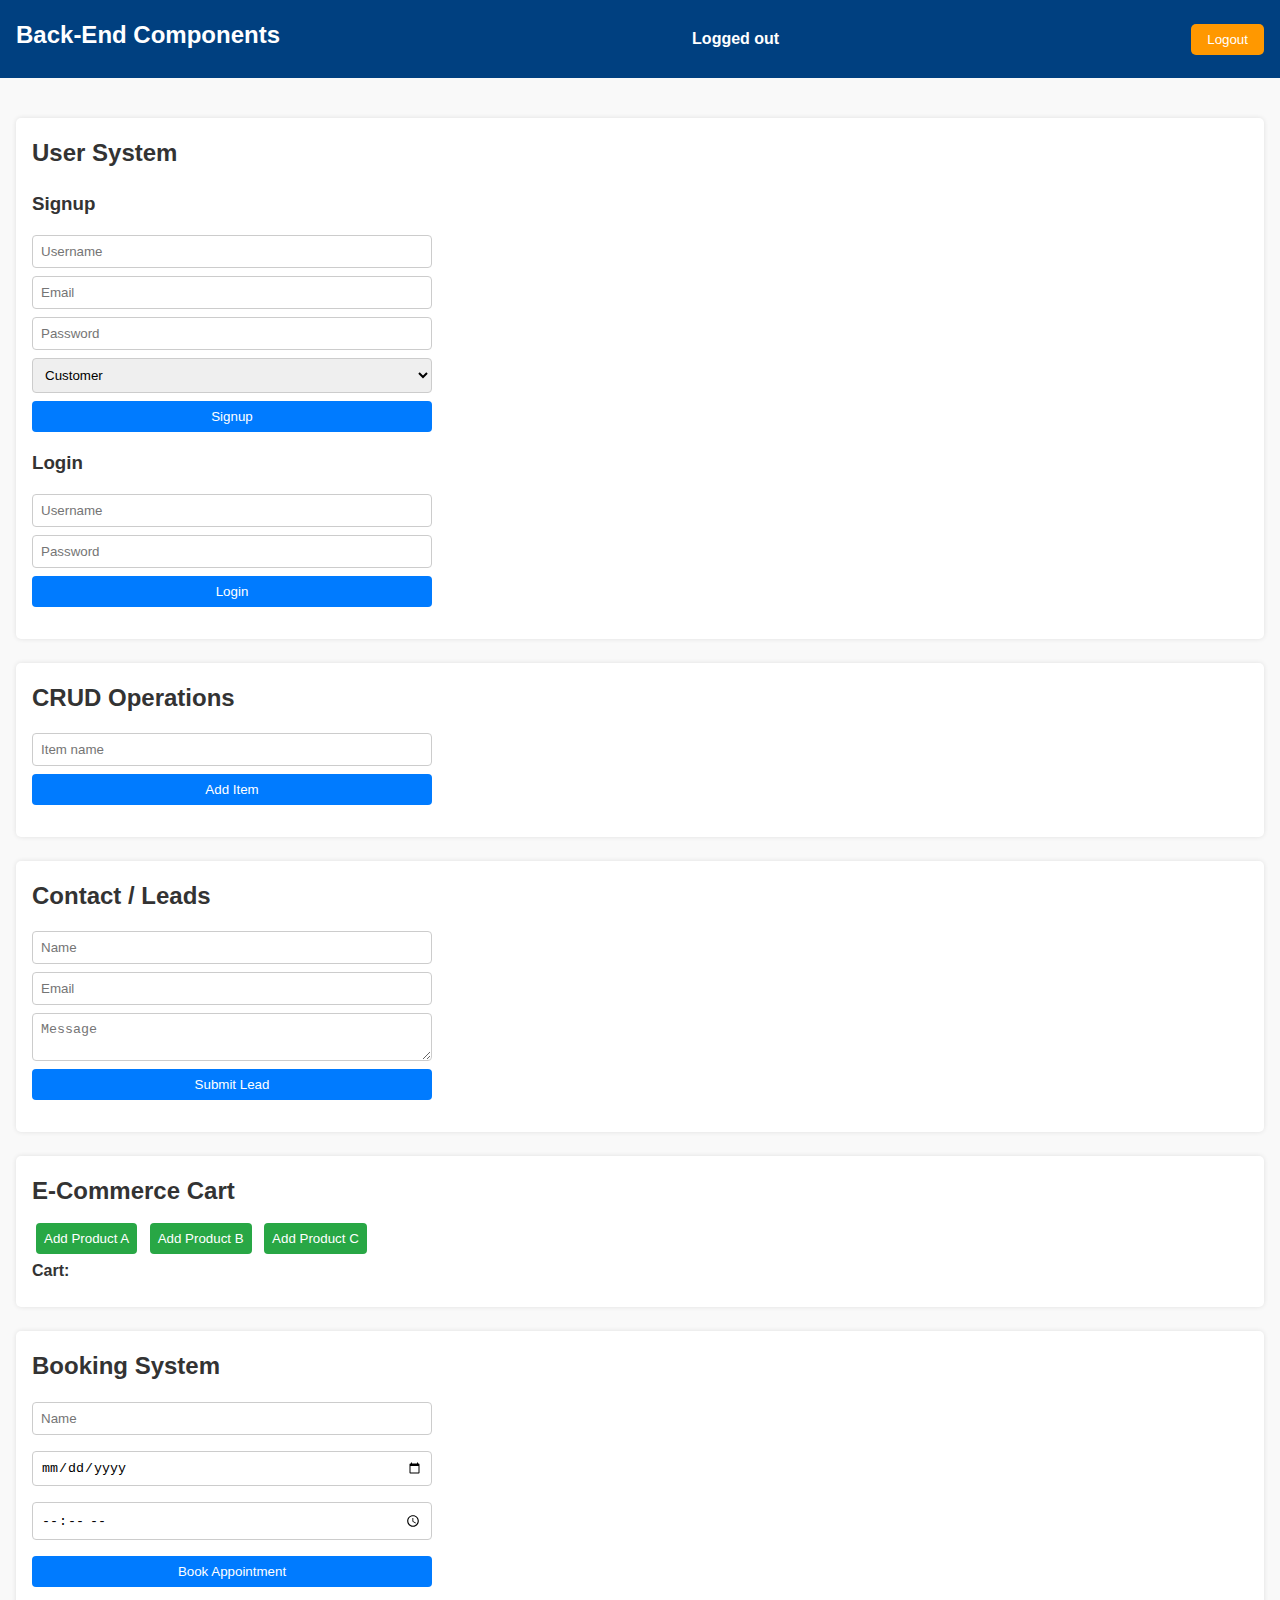
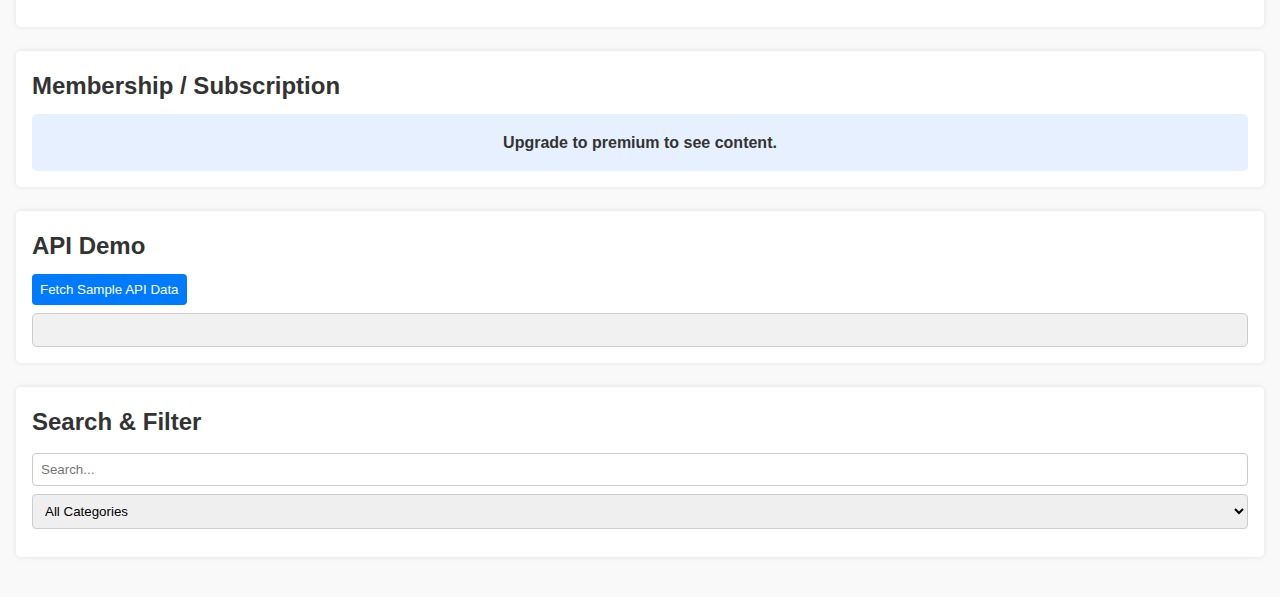
<file: componentsB.html>
<!DOCTYPE html>
<html lang="en">
<head>
  <meta charset="UTF-8">
  <meta name="viewport" content="width=device-width, initial-scale=1.0">
  <title>Back-End Components Showcase</title>
  <link rel="stylesheet" href="css/componentsB.css">
</head>
<body>

  <header class="site-header">
    <h1 class="site-logo">Back-End Components</h1>
    <p id="userStatus">Logged out</p>
    <button id="logoutBtn">Logout</button>
  </header>

  <main>

    <!-- ================= USER SYSTEM ================= -->
    <section class="component-section">
      <h2>User System</h2>
      <form id="signupForm">
        <h3>Signup</h3>
        <input type="text" name="username" placeholder="Username" required>
        <input type="email" name="email" placeholder="Email" required>
        <input type="password" name="password" placeholder="Password" required>
        <select name="role">
          <option value="customer">Customer</option>
          <option value="admin">Admin</option>
          <option value="premium">Premium Member</option>
        </select>
        <button type="submit">Signup</button>
      </form>

      <form id="loginForm">
        <h3>Login</h3>
        <input type="text" name="username" placeholder="Username" required>
        <input type="password" name="password" placeholder="Password" required>
        <button type="submit">Login</button>
      </form>
    </section>

    <!-- ================= CRUD DEMO ================= -->
    <section class="component-section">
      <h2>CRUD Operations</h2>
      <form id="crudForm">
        <input type="text" name="item" placeholder="Item name">
        <button type="submit">Add Item</button>
      </form>
      <ul id="crudList"></ul>
    </section>

    <!-- ================= CONTACT / LEADS ================= -->
    <section class="component-section">
      <h2>Contact / Leads</h2>
      <form id="leadForm">
        <input type="text" name="name" placeholder="Name">
        <input type="email" name="email" placeholder="Email">
        <textarea name="message" placeholder="Message"></textarea>
        <button type="submit">Submit Lead</button>
      </form>
      <ul id="leadsList"></ul>
    </section>

    <!-- ================= E-COMMERCE / CART ================= -->
    <section class="component-section">
      <h2>E-Commerce Cart</h2>
      <div class="products">
        <button class="add-cart" data-product="Product A">Add Product A</button>
        <button class="add-cart" data-product="Product B">Add Product B</button>
        <button class="add-cart" data-product="Product C">Add Product C</button>
      </div>
      <h4>Cart:</h4>
      <ul id="cartList"></ul>
    </section>

    <!-- ================= BOOKING SYSTEM ================= -->
    <section class="component-section">
      <h2>Booking System</h2>
      <form id="bookingForm">
        <input type="text" name="name" placeholder="Name">
        <input type="date" name="date">
        <input type="time" name="time">
        <button type="submit">Book Appointment</button>
      </form>
      <ul id="bookingList"></ul>
    </section>

    <!-- ================= MEMBERSHIP / SUBSCRIPTION ================= -->
    <section class="component-section">
      <h2>Membership / Subscription</h2>
      <div id="memberContent">Upgrade to premium to see content.</div>
    </section>

    <!-- ================= API DEMO ================= -->
    <section class="component-section">
      <h2>API Demo</h2>
      <button id="apiBtn">Fetch Sample API Data</button>
      <pre id="apiResult"></pre>
    </section>

    <!-- ================= SEARCH & FILTER ================= -->
    <section class="component-section">
      <h2>Search & Filter</h2>
      <input type="text" id="searchInput" placeholder="Search...">
      <select id="searchSelect">
        <option value="all">All Categories</option>
        <option value="Product">Product</option>
        <option value="Service">Service</option>
      </select>
      <ul id="searchList"></ul>
    </section>

  </main>

  <script src="js/componentsB.js"></script>
</body>
</html>
</file>
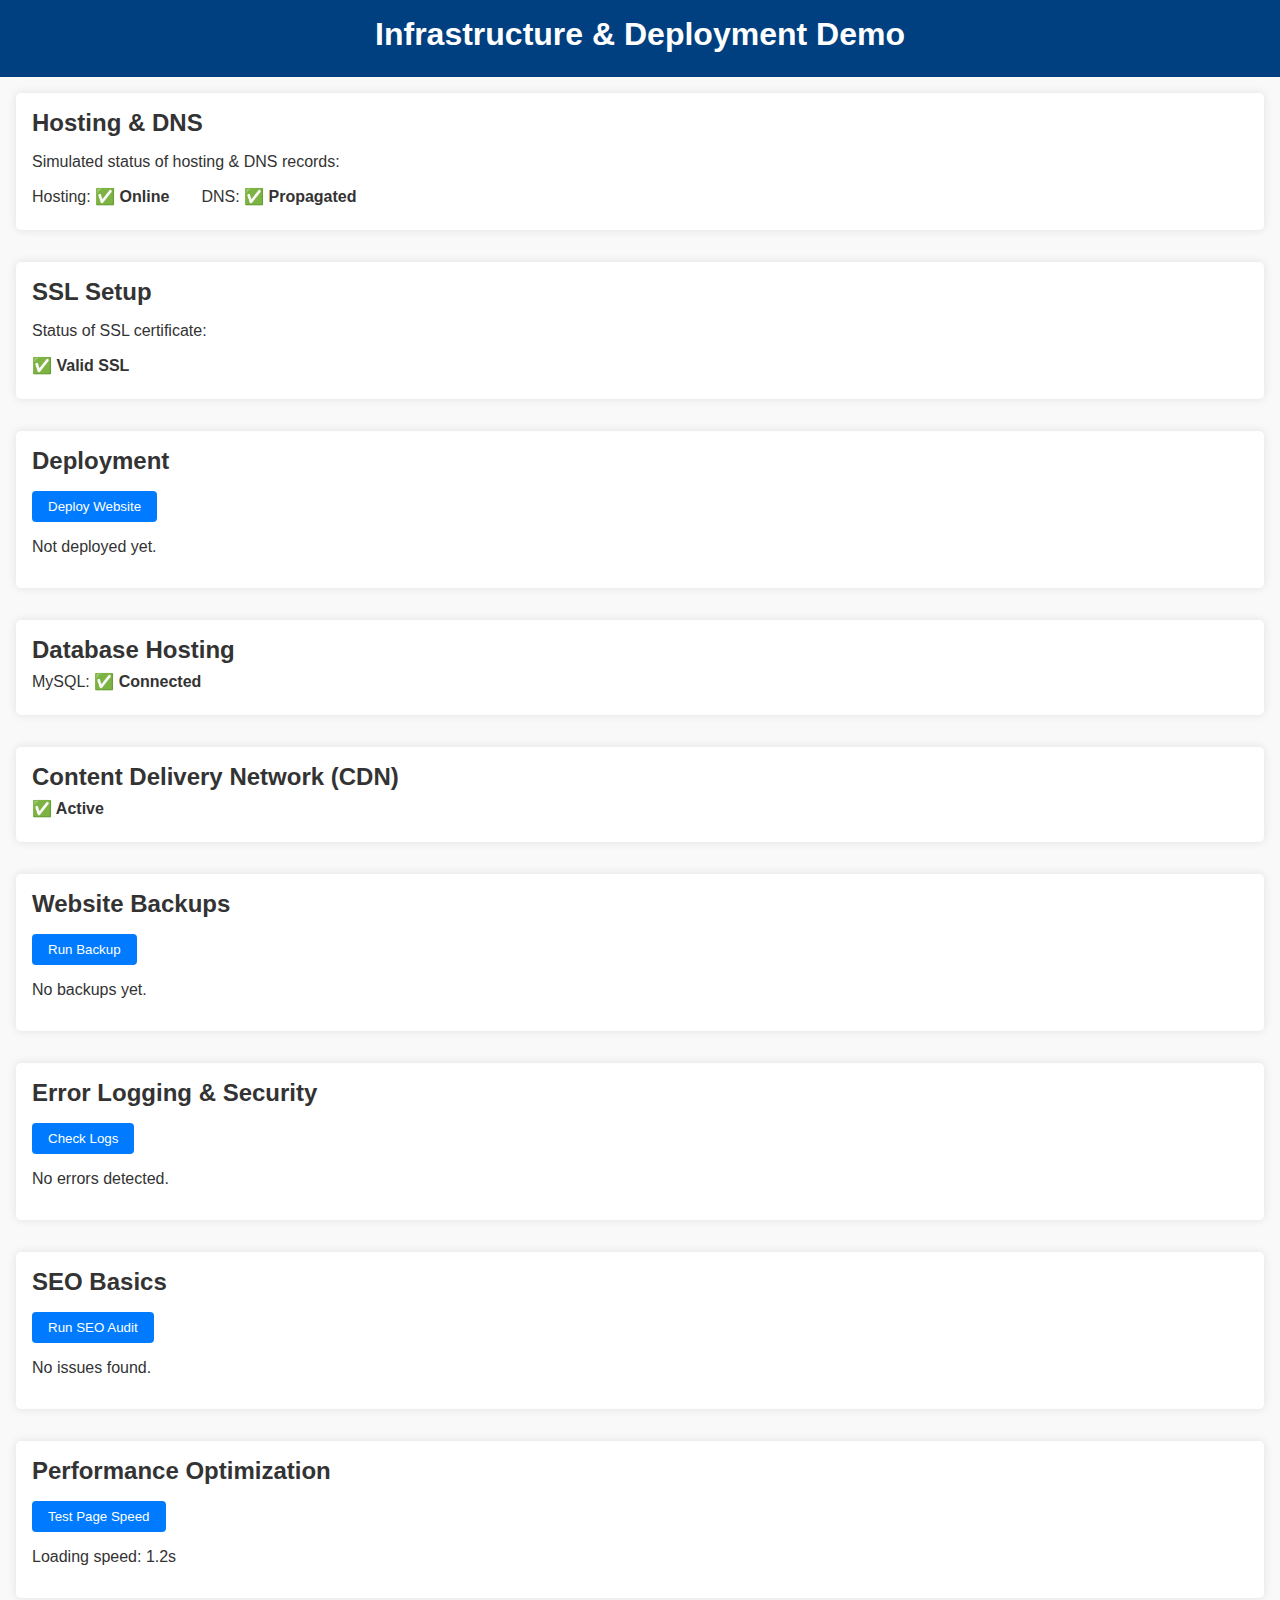
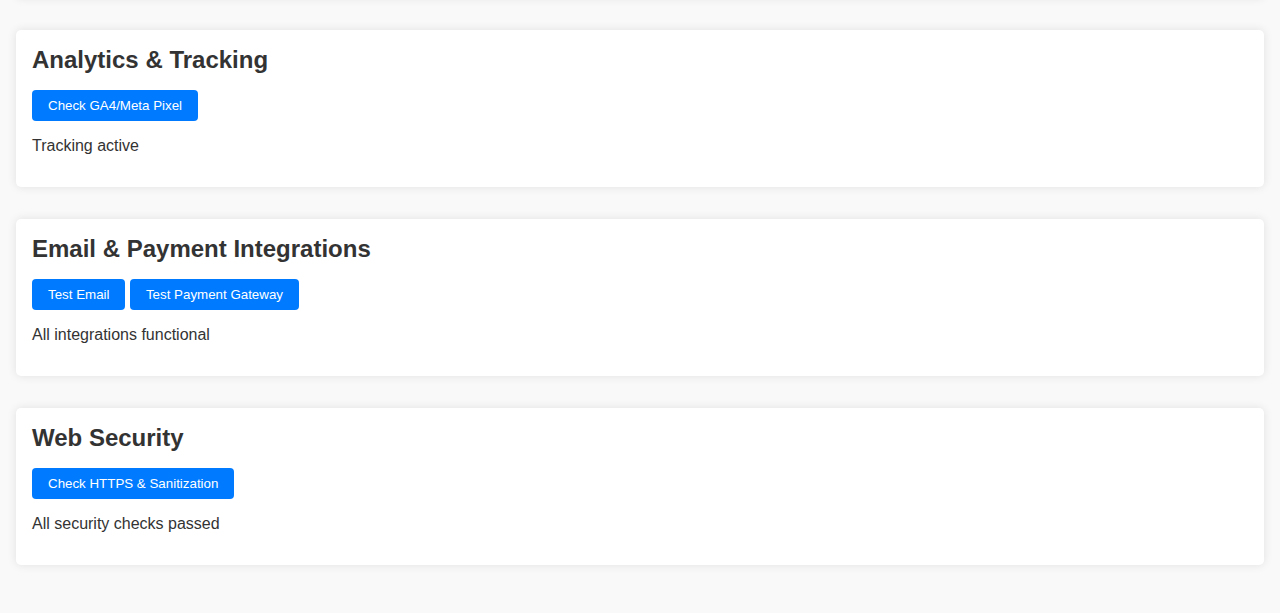
<file: componentsC.html>
<!DOCTYPE html>
<html lang="en">
<head>
  <meta charset="UTF-8">
  <meta name="viewport" content="width=device-width, initial-scale=1.0">
  <title>Infrastructure & Deployment Showcase</title>
  <link rel="stylesheet" href="css/componentsC.css">
</head>
<body>

  <header class="site-header">
    <h1>Infrastructure & Deployment Demo</h1>
  </header>

  <main>
    <!-- Hosting & DNS -->
    <section class="component-section">
      <h2>Hosting & DNS</h2>
      <p>Simulated status of hosting & DNS records:</p>
      <div class="status-panel">
        <div>Hosting: <span id="hostingStatus">✅ Online</span></div>
        <div>DNS: <span id="dnsStatus">✅ Propagated</span></div>
      </div>
    </section>

    <!-- SSL -->
    <section class="component-section">
      <h2>SSL Setup</h2>
      <p>Status of SSL certificate:</p>
      <div class="status-panel">
        <span id="sslStatus">✅ Valid SSL</span>
      </div>
    </section>

    <!-- Deployment -->
    <section class="component-section">
      <h2>Deployment</h2>
      <button id="deployBtn" class="btn">Deploy Website</button>
      <p id="deployStatus">Not deployed yet.</p>
    </section>

    <!-- Database Hosting -->
    <section class="component-section">
      <h2>Database Hosting</h2>
      <div class="status-panel">
        <div>MySQL: <span id="dbStatus">✅ Connected</span></div>
      </div>
    </section>

    <!-- CDN -->
    <section class="component-section">
      <h2>Content Delivery Network (CDN)</h2>
      <div class="status-panel">
        <span id="cdnStatus">✅ Active</span>
      </div>
    </section>

    <!-- Backups -->
    <section class="component-section">
      <h2>Website Backups</h2>
      <button id="backupBtn" class="btn">Run Backup</button>
      <p id="backupStatus">No backups yet.</p>
    </section>

    <!-- Error Logging & Security -->
    <section class="component-section">
      <h2>Error Logging & Security</h2>
      <button id="errorBtn" class="btn">Check Logs</button>
      <p id="errorStatus">No errors detected.</p>
    </section>

    <!-- SEO -->
    <section class="component-section">
      <h2>SEO Basics</h2>
      <button id="seoBtn" class="btn">Run SEO Audit</button>
      <p id="seoStatus">No issues found.</p>
    </section>

    <!-- Performance -->
    <section class="component-section">
      <h2>Performance Optimization</h2>
      <button id="perfBtn" class="btn">Test Page Speed</button>
      <p id="perfStatus">Loading speed: 1.2s</p>
    </section>

    <!-- Analytics -->
    <section class="component-section">
      <h2>Analytics & Tracking</h2>
      <button id="trackBtn" class="btn">Check GA4/Meta Pixel</button>
      <p id="trackStatus">Tracking active</p>
    </section>

    <!-- Email & Payment -->
    <section class="component-section">
      <h2>Email & Payment Integrations</h2>
      <button id="emailBtn" class="btn">Test Email</button>
      <button id="paymentBtn" class="btn">Test Payment Gateway</button>
      <p id="integrationStatus">All integrations functional</p>
    </section>

    <!-- Web Security -->
    <section class="component-section">
      <h2>Web Security</h2>
      <button id="securityBtn" class="btn">Check HTTPS & Sanitization</button>
      <p id="securityStatus">All security checks passed</p>
    </section>

  </main>

  <script src="js/componentsC.js"></script>
</body>
</html>
</file>
<file: css/componentsB.css>
/* === GENERAL === */
* {
  margin: 0;
  padding: 0;
  box-sizing: border-box;
}
body {
  font-family: Arial, sans-serif;
  line-height: 1.6;
  background: #f9f9f9;
  color: #333;
}
h1, h2, h3, h4 {
  margin-bottom: 0.5rem;
}

/* ================= HEADER ================= */
.site-header {
  background: #004080;
  color: #fff;
  display: flex;
  justify-content: space-between;
  align-items: center;
  padding: 1rem;
  position: sticky;
  top: 0;
  z-index: 1000;
}
.site-logo {
  font-size: 1.5rem;
  font-weight: bold;
}
#userStatus {
  font-weight: bold;
}
#logoutBtn {
  padding: 0.5rem 1rem;
  background: #ff9800;
  border: none;
  border-radius: 5px;
  color: #fff;
  cursor: pointer;
}
#logoutBtn:hover {
  background: #e68a00;
}

/* ================= MAIN SECTIONS ================= */
main {
  padding: 1rem;
}
.component-section {
  background: #fff;
  margin: 1.5rem 0;
  padding: 1rem;
  border-radius: 5px;
  box-shadow: 0 0 5px rgba(0,0,0,0.1);
}

/* ================= FORMS ================= */
form {
  display: flex;
  flex-direction: column;
  gap: 0.5rem;
  margin: 1rem 0;
  max-width: 400px;
}
input, select, textarea {
  padding: 0.5rem;
  border: 1px solid #ccc;
  border-radius: 4px;
  width: 100%;
}
button {
  padding: 0.5rem;
  border: none;
  border-radius: 4px;
  background: #007bff;
  color: #fff;
  cursor: pointer;
}
button:hover {
  background: #0056b3;
}

/* ================= LISTS ================= */
ul {
  margin: 0.5rem 0 0 0;
  padding-left: 1rem;
}
ul li {
  margin: 0.25rem 0;
  list-style: disc;
}

/* ================= E-COMMERCE ================= */
.products button.add-cart {
  margin: 0.25rem;
  background: #28a745;
}
.products button.add-cart:hover {
  background: #218838;
}

/* ================= BOOKING ================= */
#bookingForm input, #bookingForm button {
  margin-bottom: 0.5rem;
}

/* ================= MEMBERSHIP / SUBSCRIPTION ================= */
#memberContent {
  background: #e6f0ff;
  padding: 1rem;
  border-radius: 5px;
  font-weight: bold;
  text-align: center;
}

/* ================= API DEMO ================= */
#apiResult {
  background: #f1f1f1;
  border: 1px solid #ccc;
  padding: 1rem;
  margin-top: 0.5rem;
  max-height: 200px;
  overflow-y: auto;
  border-radius: 5px;
  font-family: monospace;
}

/* ================= SEARCH & FILTER ================= */
#searchInput, #searchSelect {
  margin: 0.25rem 0;
}
#searchList li {
  padding: 0.25rem 0;
  border-bottom: 1px solid #ccc;
}
</file>
<file: css/componentsC.css>
/* GENERAL */
body {
  font-family: Arial, sans-serif;
  margin:0; padding:0; background:#f9f9f9; color:#333;
}
h1,h2,h3 { margin:0 0 0.5rem 0; }
main { padding:1rem; }
.component-section { margin-bottom:2rem; padding:1rem; background:#fff; border-radius:5px; box-shadow:0 0 10px rgba(0,0,0,0.1); }

/* HEADER */
.site-header {
  background:#004080; color:#fff; padding:1rem; text-align:center;
}

/* STATUS PANELS */
.status-panel { display:flex; gap:2rem; margin:0.5rem 0; }
.status-panel span { font-weight:bold; }

/* BUTTONS */
.btn {
  padding:0.5rem 1rem; background:#007bff; color:#fff; border:none; border-radius:4px; cursor:pointer; margin-top:0.5rem;
}
.btn:hover { background:#0056b3; }
</file>
